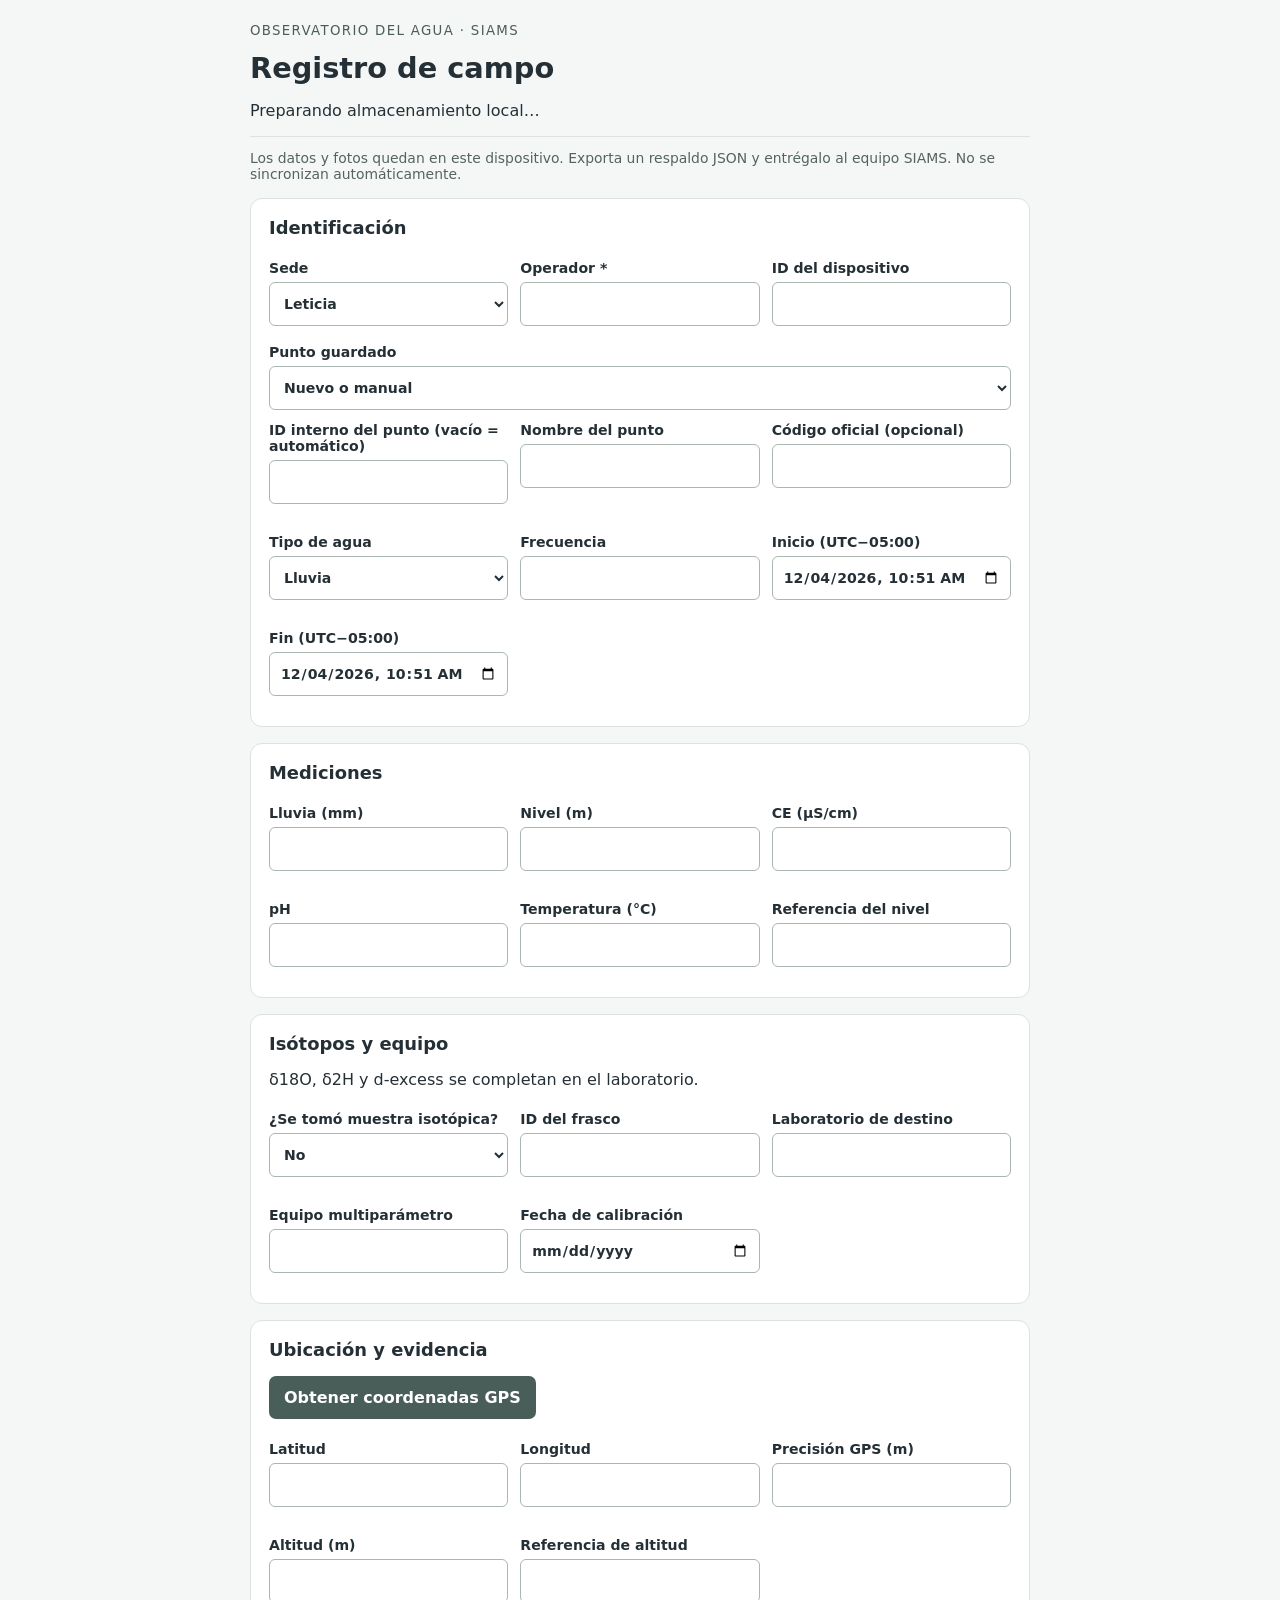
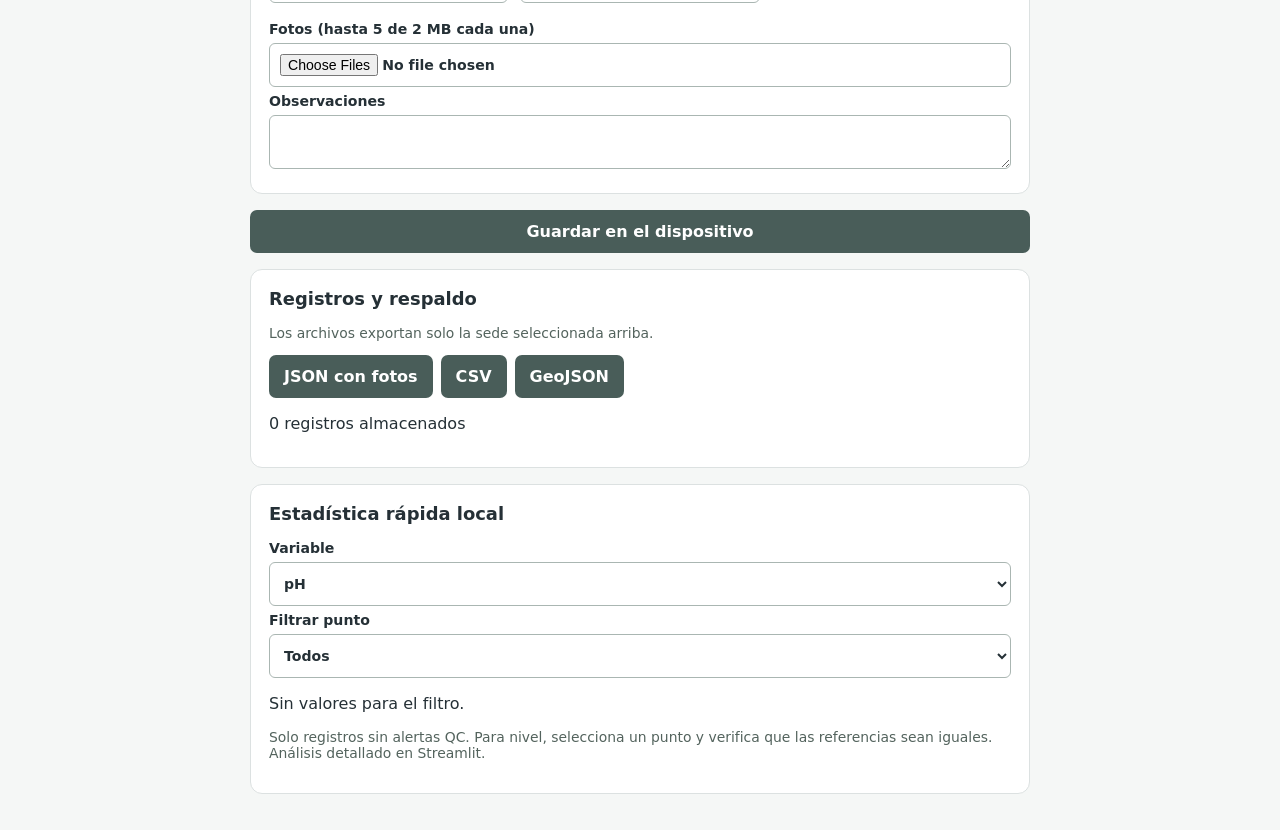
<file: campo_movil/index.html>
<!doctype html><html lang="es"><head><meta charset="utf-8"><meta name="viewport" content="width=device-width, initial-scale=1"><meta name="theme-color" content="#495d59"><link rel="manifest" href="manifest.webmanifest"><link rel="stylesheet" href="estilo.css"><title>SIAMS · Campo móvil</title></head><body><main><header><small>OBSERVATORIO DEL AGUA · SIAMS</small><h1>Registro de campo</h1><p id="estado" role="status">Preparando almacenamiento local…</p></header><p class="nota">Los datos y fotos quedan en este dispositivo. Exporta un respaldo JSON y entrégalo al equipo SIAMS. No se sincronizan automáticamente.</p><form id="form"><section><h2>Identificación</h2><div id="identidad" class="campos"></div><label>Punto guardado<select id="puntos"><option value="">Nuevo o manual</option></select></label><div id="punto" class="campos"></div></section><section><h2>Mediciones</h2><div id="mediciones" class="campos"></div></section><section><h2>Isótopos y equipo</h2><p>δ18O, δ2H y d-excess se completan en el laboratorio.</p><div id="isotopos" class="campos"></div></section><section><h2>Ubicación y evidencia</h2><button type="button" id="gps">Obtener coordenadas GPS</button><p id="gps_estado" role="status"></p><div id="ubicacion" class="campos"></div><label>Fotos (hasta 5 de 2 MB cada una)<input name="fotos" type="file" accept="image/jpeg,image/png,image/webp" multiple></label><label>Observaciones<textarea name="observaciones"></textarea></label></section><button type="submit" id="guardar" disabled>Guardar en el dispositivo</button><p id="mensaje" role="status"></p></form><section><h2>Registros y respaldo</h2><p class="nota">Los archivos exportan solo la sede seleccionada arriba.</p><div class="acciones"><button id="json" disabled>JSON con fotos</button><button id="csv" disabled>CSV</button><button id="geojson" disabled>GeoJSON</button></div><p id="total"></p><div id="registros"></div></section><section><h2>Estadística rápida local</h2><label>Variable<select id="variable"><option value="ph">pH</option><option value="ce_us_cm">CE (µS/cm)</option><option value="temperatura_c">Temperatura (°C)</option><option value="lluvia_mm">Lluvia (mm)</option><option value="nivel_m">Nivel (m)</option></select></label><label>Filtrar punto<select id="filtro"><option value="">Todos</option></select></label><p id="stats"></p><p class="nota">Solo registros sin alertas QC. Para nivel, selecciona un punto y verifica que las referencias sean iguales. Análisis detallado en Streamlit.</p></section></main><script src="app.js"></script></body></html>
</file>
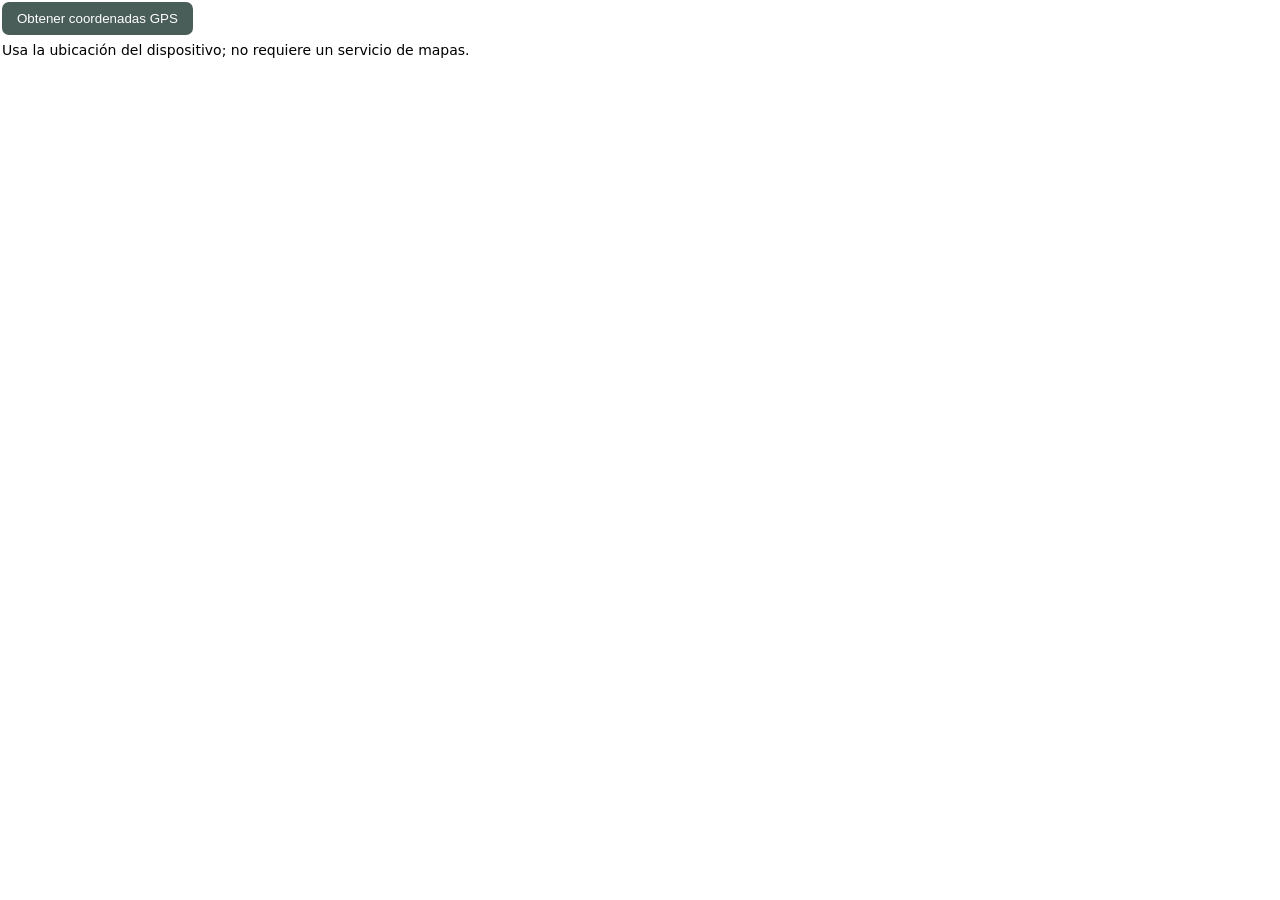
<file: gps_campo/index.html>
<!doctype html><html lang="es"><head><meta charset="utf-8"><style>body{font:14px system-ui,sans-serif;margin:2px;color:inherit}button{background:#495D59;color:white;border:0;padding:9px 15px;border-radius:7px;cursor:pointer}#estado{margin-top:6px;line-height:1.3}</style></head><body><button id="gps">Obtener coordenadas GPS</button><div id="estado" role="status">Usa la ubicación del dispositivo; no requiere un servicio de mapas.</div><script>
const send=(type,extra={})=>window.parent.postMessage({isStreamlitMessage:true,type,...extra},'*');
const estado=document.getElementById('estado');
const height=()=>send('streamlit:setFrameHeight',{height:Math.max(75,document.body.scrollHeight+8)});
window.addEventListener('message',e=>{if(e.data?.type==='streamlit:render') height();});
send('streamlit:componentReady',{apiVersion:1});height();
document.getElementById('gps').onclick=()=>{
 if(!window.isSecureContext||!navigator.geolocation){estado.textContent='GPS no disponible en este contexto. Usa HTTPS, localhost o ingresa las coordenadas manualmente.';height();return;}
 estado.textContent='Buscando ubicación…';height();
 navigator.geolocation.getCurrentPosition(p=>{const c=p.coords;estado.textContent='Ubicación recibida. Precisión horizontal: '+Math.round(c.accuracy)+' m.';height();send('streamlit:setComponentValue',{dataType:'json',value:{latitud:c.latitude,longitud:c.longitude,altitud_m:c.altitude,precision_gps_m:c.accuracy,fecha_coordenadas:new Date(p.timestamp).toISOString(),nonce:Date.now()}});},e=>{estado.textContent='No se obtuvo la ubicación: '+e.message+'. Puedes ingresar las coordenadas manualmente.';height();},{enableHighAccuracy:true,timeout:25000,maximumAge:0});
};
</script></body></html>
</file>
<file: campo_movil/estilo.css>
*{box-sizing:border-box}body{font:16px system-ui,sans-serif;background:#f5f7f6;color:#253036;margin:0}main{max-width:820px;margin:auto;padding:20px}header{border-bottom:1px solid #dce1e1}small{letter-spacing:.1em;color:#495d59}h1{font-size:1.8rem;margin:.4em 0}h2{font-size:1.12rem;margin:0 0 16px}section{background:white;border:1px solid #dce1e1;border-radius:12px;padding:18px;margin:16px 0}.campos{display:grid;grid-template-columns:repeat(auto-fit,minmax(220px,1fr));gap:12px}label{display:block;font-weight:600;font-size:.88rem;margin:6px 0}input,select,textarea{display:block;width:100%;font:inherit;color:inherit;background:#fff;border:1px solid #aab6b2;border-radius:6px;padding:10px;margin:6px 0;min-height:44px}button{background:#495d59;color:white;border:0;border-radius:7px;padding:12px 15px;font:inherit;font-weight:600;cursor:pointer}button:disabled{opacity:.5}button[type=submit]{width:100%}.acciones{display:flex;flex-wrap:wrap;gap:8px}.nota{font-size:.87rem;color:#53635d}#registros p{border-bottom:1px solid #e3e8e6;padding-bottom:10px;overflow-wrap:anywhere}#mensaje,#gps_estado{overflow-wrap:anywhere}
</file>
